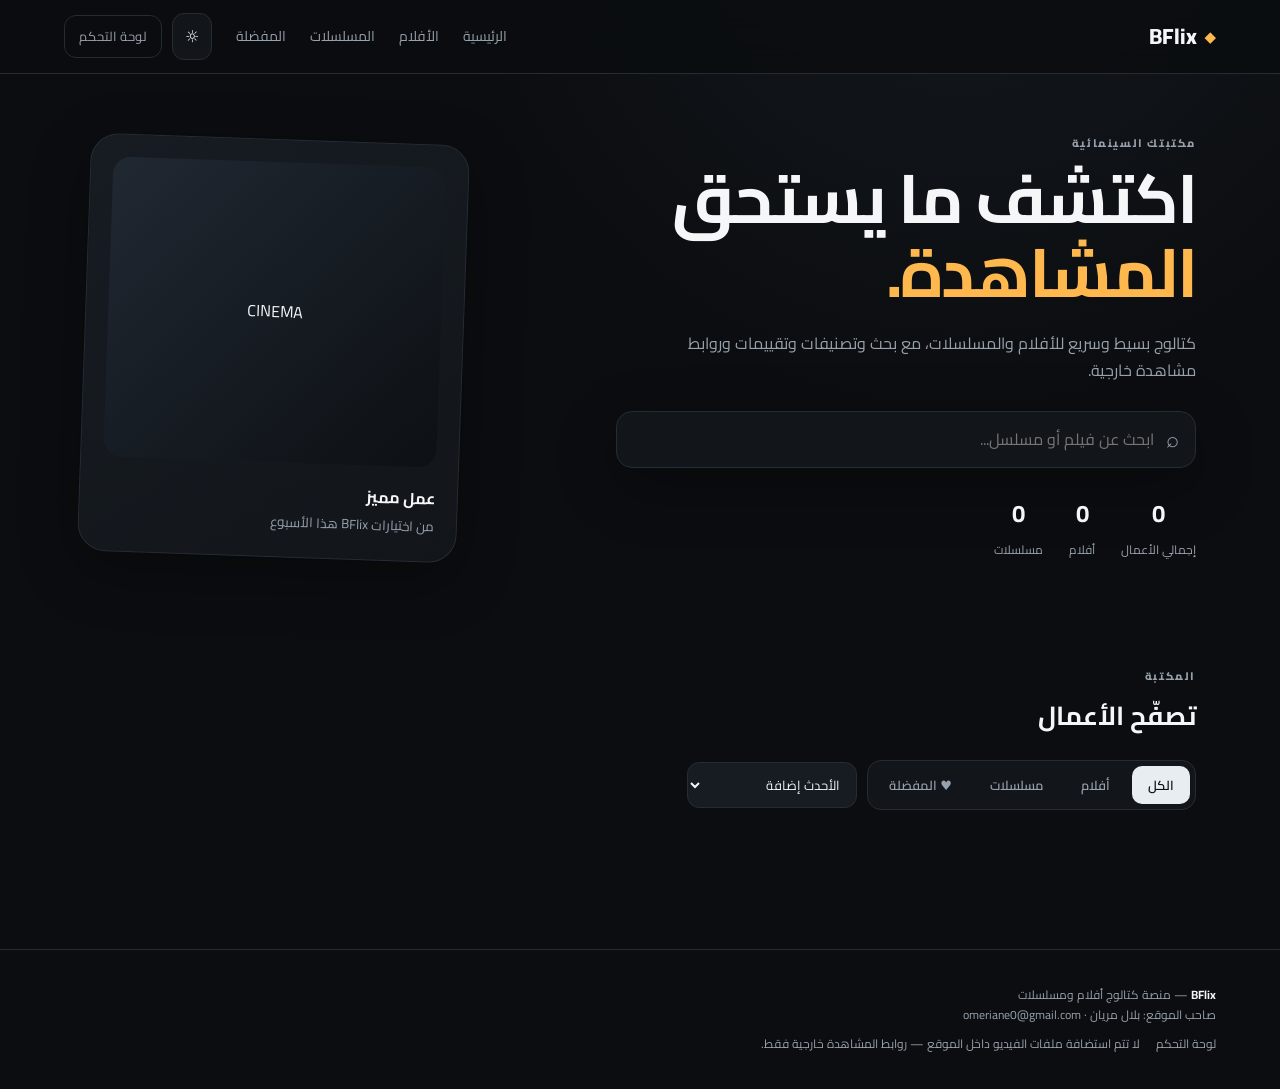
<file: index.html>
<!doctype html>
<html lang="ar" dir="rtl">
<head>
  <meta charset="UTF-8">
  <meta name="viewport" content="width=device-width,initial-scale=1">
  <title>BFlix — أفلام ومسلسلات</title>
  <meta name="description" content="BFlix — كتالوج عربي بسيط وسريع للأفلام والمسلسلات، مع بحث وتصنيفات وتقييمات وقائمة مفضلة.">
  <meta property="og:title" content="BFlix — أفلام ومسلسلات">
  <meta property="og:description" content="كتالوج عربي بسيط وسريع للأفلام والمسلسلات.">
  <meta property="og:type" content="website">
  <link rel="icon" href="data:image/svg+xml,%3Csvg xmlns='http://www.w3.org/2000/svg' viewBox='0 0 100 100'%3E%3Ctext y='.9em' font-size='90'%3E%F0%9F%8E%AC%3C/text%3E%3C/svg%3E">
  <link rel="manifest" href="manifest.json">
  <link rel="stylesheet" href="style.css">
</head>
<body>
<header class="topbar">
  <a class="brand" href="index.html"><span>◆</span> BFlix</a>
  <nav>
    <a href="#catalog" data-jump="all">الرئيسية</a>
    <a href="#catalog" data-jump="movie">الأفلام</a>
    <a href="#catalog" data-jump="series">المسلسلات</a>
    <a href="#catalog" data-jump="favorites">المفضلة</a>
  </nav>
  <div class="actions">
    <button id="themeBtn" class="icon-btn" aria-label="تبديل المظهر">☼</button>
    <a class="admin-link" href="admin.html">لوحة التحكم</a>
    <button id="burgerBtn" class="burger" aria-label="القائمة">☰</button>
  </div>
</header>
<div class="mobile-nav" id="mobileNav">
  <a href="#catalog">الرئيسية</a>
  <a href="#catalog">الأفلام</a>
  <a href="#catalog">المسلسلات</a>
  <a href="#catalog">المفضلة</a>
  <a href="admin.html">لوحة التحكم</a>
</div>

<main>
  <section class="hero">
    <div>
      <p class="eyebrow">مكتبتك السينمائية</p>
      <h1>اكتشف ما يستحق<br><span>المشاهدة.</span></h1>
      <p class="hero-copy">كتالوج بسيط وسريع للأفلام والمسلسلات، مع بحث وتصنيفات وتقييمات وروابط مشاهدة خارجية.</p>
      <div class="search-wrap"><span>⌕</span><input id="search" placeholder="ابحث عن فيلم أو مسلسل..." autocomplete="off"></div>
      <div class="hero-stats">
        <div><b id="statTotal">0</b><span>إجمالي الأعمال</span></div>
        <div><b id="statMovies">0</b><span>أفلام</span></div>
        <div><b id="statSeries">0</b><span>مسلسلات</span></div>
      </div>
    </div>
    <div class="hero-card">
      <div class="hero-poster" id="heroPoster">CINEMA</div>
      <b id="heroFeaturedName">عمل مميز</b>
      <small>من اختيارات BFlix هذا الأسبوع</small>
    </div>
  </section>

  <section id="catalog" class="section">
    <div class="section-head">
      <div><p class="eyebrow">المكتبة</p><h2>تصفّح الأعمال</h2></div>
      <span id="catalogCount" class="muted"></span>
    </div>

    <div class="filterbar">
      <div class="tabs">
        <button data-type="all" class="active">الكل</button>
        <button data-type="movie">أفلام</button>
        <button data-type="series">مسلسلات</button>
        <button data-type="favorites">♥ المفضلة</button>
      </div>
      <div class="sortbox">
        <select id="sortSelect">
          <option value="newest">الأحدث إضافة</option>
          <option value="rating">الأعلى تقييمًا</option>
          <option value="year">سنة الإصدار</option>
          <option value="title">أبجديًا</option>
        </select>
      </div>
    </div>
    <div class="filterbar">
      <div class="chips" id="genreChips"></div>
    </div>

    <div id="catalogGrid" class="grid"></div>
  </section>
</main>

<footer>
  <strong>BFlix</strong> — منصة كتالوج أفلام ومسلسلات
  <br><span>صاحب الموقع: بلال مريان · <a href="mailto:omeriane0@gmail.com">omeriane0@gmail.com</a></span>
  <div class="footer-links">
    <a href="admin.html">لوحة التحكم</a>
    <span>لا تتم استضافة ملفات الفيديو داخل الموقع — روابط المشاهدة خارجية فقط.</span>
  </div>
</footer>

<script src="cloud.js"></script>
<script src="app.js"></script>
<script>
  // ربط روابط التبويبات في الهيدر بأزرار الفلترة داخل قسم المكتبة
  document.querySelectorAll("[data-jump]").forEach(a=>{
    a.addEventListener("click", (e)=>{
      const type = a.dataset.jump;
      const btn = document.querySelector(`.tabs [data-type="${type}"]`);
      if(btn) btn.click();
    });
  });
</script>
</body>
</html>
</file>
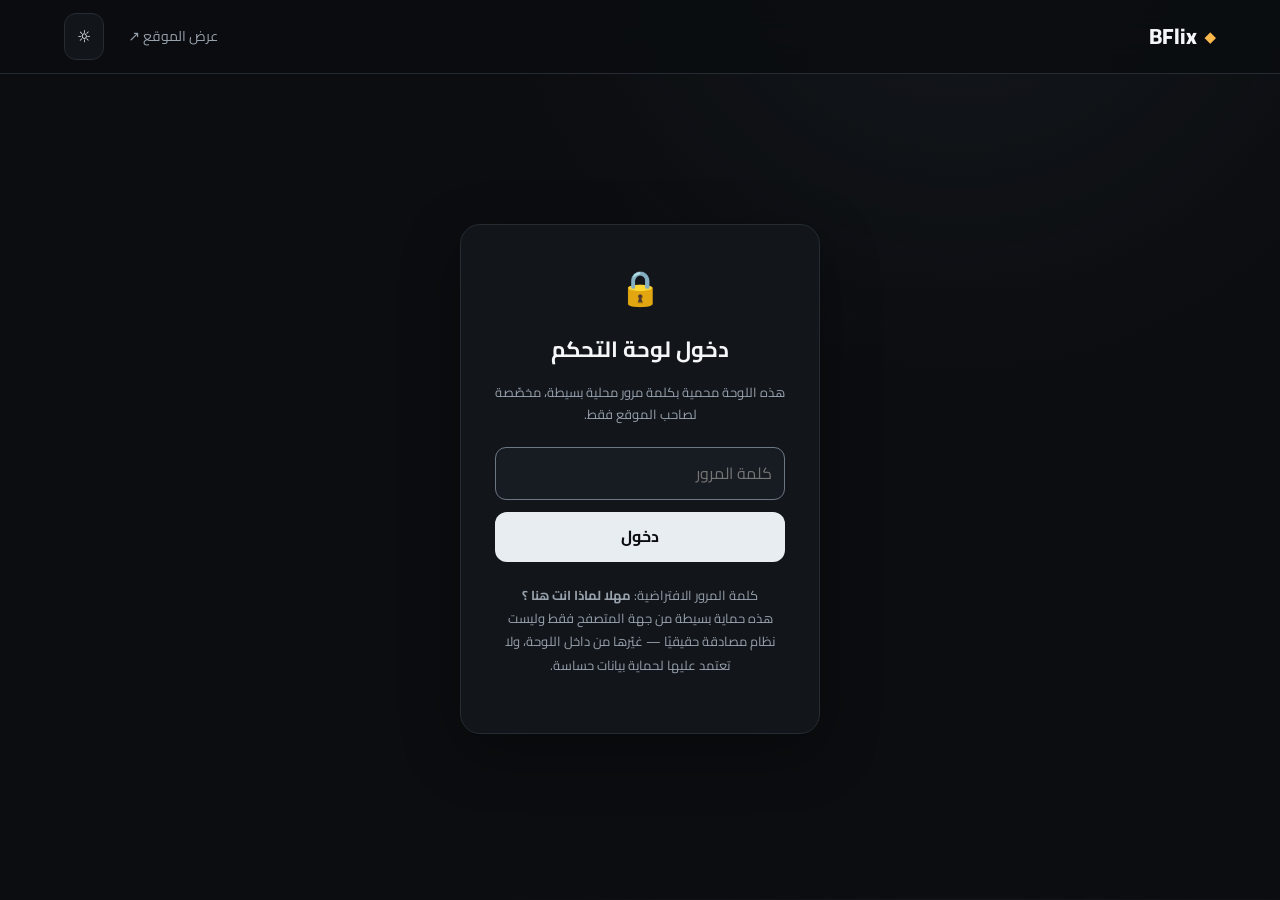
<file: admin.html>
<!doctype html>
<html lang="ar" dir="rtl">
<head>
  <meta charset="UTF-8">
  <meta name="viewport" content="width=device-width,initial-scale=1">
  <title>لوحة التحكم — BFlix</title>
  <meta name="robots" content="noindex,nofollow">
  <link rel="icon" href="data:image/svg+xml,%3Csvg xmlns='http://www.w3.org/2000/svg' viewBox='0 0 100 100'%3E%3Ctext y='.9em' font-size='90'%3E%F0%9F%8E%AC%3C/text%3E%3C/svg%3E">
  <link rel="stylesheet" href="style.css">
</head>
<body>
<header class="topbar">
  <a class="brand" href="index.html"><span>◆</span> BFlix</a>
  <nav><a href="index.html">عرض الموقع ↗</a></nav>
  <div class="actions">
    <button id="themeBtn" class="icon-btn" aria-label="تبديل المظهر">☼</button>
    <button class="burger" id="burgerBtn" aria-label="القائمة">☰</button>
  </div>
</header>
<div class="mobile-nav" id="mobileNav"><a href="index.html">عرض الموقع</a></div>

<!-- ============ شاشة الدخول ============ -->
<main id="loginScreen" class="admin">
  <div class="login-wrap">
    <div class="login-card">
      <div class="login-logo">🔒</div>
      <h1>دخول لوحة التحكم</h1>
      <p>هذه اللوحة محمية بكلمة مرور محلية بسيطة، مخصّصة لصاحب الموقع فقط.</p>
      <form id="loginForm">
        <input id="loginPass" type="password" placeholder="كلمة المرور" required autofocus>
        <button class="primary" type="submit">دخول</button>
      </form>
      <p class="hint" id="loginError"></p>
      <p class="hint">كلمة المرور الافتراضية: <b>مهلا لماذا انت هنا ؟</b><br>هذه حماية بسيطة من جهة المتصفح فقط وليست نظام مصادقة حقيقيًا — غيّرها من داخل اللوحة، ولا تعتمد عليها لحماية بيانات حساسة.</p>
    </div>
  </div>
</main>

<!-- ============ لوحة التحكم ============ -->
<main id="dashboard" class="admin hidden">
  <div class="admin-title">
    <div><p class="eyebrow">الإدارة</p><h1>لوحة التحكم</h1><p class="muted">أضف وعدّل محتوى الكتالوج من مكان واحد.</p></div>
    <div class="form-actions">
      <button class="secondary" id="logoutBtn">خروج</button>
      <button class="primary" id="newBtn">+ إضافة عمل</button>
    </div>
  </div>

  <div id="cloudStatus" class="cloud-status"></div>

  <section class="panel">
    <div class="panel-head">
      <h2>إعدادات السحابة</h2>
      <span class="muted">حاوية JSONBin — المصدر الذي يقرأ منه كل الزوّار</span>
    </div>
    <div class="form-grid">
      <label class="wide">مفتاح الكتابة (Access Key أو Master Key)
        <input id="cloudKey" type="password" placeholder="الصق المفتاح هنا" autocomplete="off">
      </label>
    </div>
    <p class="muted" style="margin:0 0 12px">
      يُحفظ المفتاح في هذا المتصفح فقط ولا يُرفع إلى GitHub. استخدم Access Key بصلاحيات
      القراءة والتحديث لهذه الحاوية وحدها بدل Master Key.
    </p>
    <div class="form-actions">
      <button class="primary" id="saveKeyBtn" type="button">حفظ المفتاح</button>
      <button class="secondary" id="testCloudBtn" type="button">اختبار الاتصال</button>
      <button class="secondary" id="reloadCloudBtn" type="button">↻ تحديث من السحابة</button>
      <button class="secondary" id="pushLocalBtn" type="button">⭱ رفع بيانات هذا المتصفح إلى السحابة</button>
    </div>
  </section>

  <div class="stats">
    <div><b id="total">0</b><span>إجمالي الأعمال</span></div>
    <div><b id="films">0</b><span>أفلام</span></div>
    <div><b id="shows">0</b><span>مسلسلات</span></div>
    <div><b id="favCount">0</b><span>في مفضلة الزوّار (هذا الجهاز)</span></div>
  </div>

  <div class="toolbar">
    <button class="secondary" id="exportBtn">⭳ تصدير البيانات (JSON)</button>
    <label class="secondary" style="cursor:pointer">
      ⭱ استيراد بيانات
      <input type="file" id="importInput" accept="application/json" class="hidden">
    </label>
    <button class="secondary" id="resetBtn">↺ استعادة البيانات التجريبية</button>
    <button class="secondary" id="changePassBtn">🔑 تغيير كلمة المرور</button>
  </div>

  <section class="panel">
    <div class="panel-head">
      <h2>المحتوى</h2>
      <input id="adminSearch" placeholder="بحث بالاسم أو التصنيف...">
    </div>
    <div id="adminList"></div>
  </section>

  <section id="editor" class="panel hidden">
    <div class="panel-head">
      <h2 id="editorTitle">إضافة عمل</h2>
      <button id="closeEditor" class="ghost">إغلاق</button>
    </div>
    <form id="itemForm">
      <input type="hidden" id="itemId">
      <div class="form-grid">
        <label>النوع
          <select id="type">
            <option value="movie">فيلم</option>
            <option value="series">مسلسل</option>
          </select>
        </label>
        <label>الاسم<input id="title" required></label>
        <label>السنة<input id="year" type="number" min="1900" max="2100"></label>
        <label>التقييم (من 10)<input id="rating" type="number" min="0" max="10" step="0.1"></label>
        <label class="wide">التصنيفات (افصل بينها بفاصلة)<input id="genre" placeholder="دراما، أكشن..."></label>
        <label class="wide">رابط الصورة<input id="image" placeholder="https://..."></label>
        <label class="wide">الوصف<textarea id="description" rows="5"></textarea></label>
        <label class="wide">رابط المشاهدة الخارجي<input id="watchUrl" type="url" placeholder="رابط منصة/مصدر قانوني"></label>
        <label><input id="featured" type="checkbox" style="width:auto;display:inline-block;margin-left:8px"> عمل مميّز (يظهر في الواجهة الرئيسية)</label>
      </div>
      <div class="form-actions">
        <button class="primary" type="submit">حفظ</button>
        <span class="muted">يُحفظ العمل في السحابة ويظهر لكل الزوّار مباشرة.</span>
      </div>
    </form>
  </section>
</main>

<script src="cloud.js"></script>
<script src="app.js"></script>
<script src="admin.js"></script>
</body>
</html>
</file>
<file: style.css>
@import url('https://fonts.googleapis.com/css2?family=Cairo:wght@400;500;600;700;800&display=swap');

/* ============ Design tokens ============ */
:root{
  --bg:#0b0d10;
  --panel:#12161b;
  --panel2:#171c22;
  --panel3:#1d232b;
  --text:#f4f6f8;
  --muted:#98a2ad;
  --line:#252c34;
  --accent:#e8edf2;
  --accent2:#ffb84d;
  --danger:#ff6b6b;
  --success:#4fd18b;
  --shadow:0 18px 60px #0005;
  --radius:16px;
}
[data-theme="light"]{
  --bg:#f4f5f7;
  --panel:#ffffff;
  --panel2:#eef0f3;
  --panel3:#e6e9ed;
  --text:#11151a;
  --muted:#66717d;
  --line:#dfe3e8;
  --accent:#11151a;
  --accent2:#c9780a;
  --shadow:0 18px 50px #1b243018;
}

*{box-sizing:border-box}
html{scroll-behavior:smooth}
body{
  margin:0;
  background:radial-gradient(circle at 75% -10%,#27303a55,transparent 34%),var(--bg);
  color:var(--text);
  font-family:'Cairo',system-ui,sans-serif;
  line-height:1.7;
  transition:background .2s,color .2s;
}
a{color:inherit;text-decoration:none}
img{max-width:100%}
::selection{background:var(--accent2);color:#111}
::-webkit-scrollbar{width:10px}
::-webkit-scrollbar-thumb{background:var(--line);border-radius:10px}

/* ============ Topbar ============ */
.topbar{
  height:74px;display:flex;align-items:center;gap:24px;padding:0 5%;
  border-bottom:1px solid var(--line);
  background:color-mix(in srgb,var(--bg) 88%,transparent);
  backdrop-filter:blur(16px);position:sticky;top:0;z-index:50;
}
.brand{font-weight:800;font-size:22px;margin-left:auto;display:flex;align-items:center;gap:7px}
.brand span{font-size:15px;color:var(--accent2)}
.topbar nav{display:flex;gap:24px;color:var(--muted);font-size:14px}
.topbar nav a:hover{color:var(--text)}
.actions{display:flex;align-items:center;gap:10px}
.icon-btn,.ghost{
  border:1px solid var(--line);background:var(--panel);color:var(--text);
  border-radius:12px;padding:9px 12px;cursor:pointer;font:inherit;
}
.icon-btn:hover,.ghost:hover{border-color:#6d7783}
.admin-link{font-size:13px;color:var(--muted);border:1px solid var(--line);padding:9px 14px;border-radius:12px}
.admin-link:hover{color:var(--text);border-color:#6d7783}
.burger{display:none;border:1px solid var(--line);background:var(--panel);color:var(--text);border-radius:12px;padding:9px 12px;cursor:pointer}
.mobile-nav{display:none}

/* ============ Layout ============ */
main{max-width:1240px;margin:auto;padding:0 5%}

/* ============ Hero ============ */
.hero{min-height:520px;display:grid;grid-template-columns:1.4fr .8fr;align-items:center;gap:70px;padding:60px 0}
.eyebrow{text-transform:uppercase;letter-spacing:1.6px;color:var(--muted);font-size:11px;font-weight:800;margin:0 0 8px}
.hero h1{font-size:clamp(38px,6vw,68px);line-height:1.1;margin:0 0 20px;letter-spacing:-2px}
.hero h1 span{color:var(--accent2)}
.hero-copy{color:var(--muted);max-width:570px}
.search-wrap{
  display:flex;align-items:center;gap:12px;background:var(--panel);
  border:1px solid var(--line);border-radius:16px;padding:4px 16px;
  margin-top:26px;max-width:580px;box-shadow:var(--shadow);
}
.search-wrap span{font-size:22px;color:var(--muted)}
input,textarea,select{
  width:100%;background:var(--panel2);color:var(--text);border:1px solid var(--line);
  border-radius:11px;padding:12px;font:inherit;outline:none;
}
input:focus,textarea:focus,select:focus{border-color:#6d7783}
.search-wrap input{border:0;background:transparent;padding:10px 0}

.hero-stats{display:flex;gap:26px;margin-top:26px}
.hero-stats div{text-align:center}
.hero-stats b{display:block;font-size:24px}
.hero-stats span{color:var(--muted);font-size:12px}

.hero-card{
  background:linear-gradient(145deg,var(--panel2),var(--panel));
  border:1px solid var(--line);border-radius:28px;padding:22px;
  box-shadow:var(--shadow);transform:rotate(2deg);
}
.hero-poster{
  height:300px;border-radius:18px;overflow:hidden;position:relative;
  background:linear-gradient(135deg,#202832,#0d1014);
  display:grid;place-items:center;
}
.hero-poster img{width:100%;height:100%;object-fit:cover}
.hero-card b{display:block;margin-top:18px}
.hero-card small{color:var(--muted)}

/* ============ Filter bar ============ */
.filterbar{display:flex;flex-wrap:wrap;align-items:center;gap:10px;margin-bottom:22px}
.tabs{display:flex;gap:6px;background:var(--panel);border:1px solid var(--line);padding:5px;border-radius:14px}
.tabs button{
  border:0;background:transparent;color:var(--muted);padding:8px 16px;
  border-radius:10px;cursor:pointer;font:inherit;font-weight:600;font-size:13px;
}
.tabs button.active{background:var(--accent);color:var(--bg)}
.chips{display:flex;gap:8px;flex-wrap:wrap;flex:1}
.chip{
  border:1px solid var(--line);background:var(--panel);color:var(--muted);
  padding:7px 14px;border-radius:999px;cursor:pointer;font-size:12px;font-weight:600;
  white-space:nowrap;
}
.chip.active{background:var(--accent2);color:#111;border-color:var(--accent2)}
.sortbox{min-width:170px}
.sortbox select{padding:9px 12px;border-radius:12px;font-size:13px}

/* ============ Sections / grid ============ */
.section{padding:45px 0}
.section-head,.panel-head,.admin-title{display:flex;align-items:end;justify-content:space-between;gap:20px;margin-bottom:22px;flex-wrap:wrap}
.section h2,.panel h2{margin:0;font-size:26px}
.muted{color:var(--muted);font-size:13px}
.grid{display:grid;grid-template-columns:repeat(5,1fr);gap:16px}

.card{
  position:relative;overflow:hidden;background:var(--panel);border:1px solid var(--line);
  border-radius:16px;transition:.2s;display:block;
}
.card:hover{transform:translateY(-4px);box-shadow:var(--shadow);border-color:#6d7783}
.poster{aspect-ratio:2/3;background:var(--panel2);object-fit:cover;width:100%;display:block}
.card-info{padding:13px}
.card h3{font-size:15px;margin:0 0 3px;white-space:nowrap;overflow:hidden;text-overflow:ellipsis}
.meta{color:var(--muted);font-size:11px;display:flex;justify-content:space-between;gap:6px}
.badge-rating{
  position:absolute;top:10px;left:10px;background:#000000b0;color:#ffcf5c;
  font-size:11px;font-weight:800;padding:4px 8px;border-radius:8px;
  display:flex;align-items:center;gap:3px;backdrop-filter:blur(4px);
}
.badge-type{
  position:absolute;top:10px;right:10px;background:#000000b0;color:#fff;
  font-size:10px;font-weight:700;padding:4px 8px;border-radius:8px;backdrop-filter:blur(4px);
}
.fav-btn{
  position:absolute;bottom:70px;left:10px;width:32px;height:32px;border-radius:50%;
  background:#000000b0;color:#fff;border:0;cursor:pointer;font-size:15px;
  display:grid;place-items:center;backdrop-filter:blur(4px);
}
.fav-btn.active{color:var(--danger)}
.empty{border:1px dashed var(--line);border-radius:16px;padding:35px;text-align:center;color:var(--muted);grid-column:1/-1}

/* ============ Footer ============ */
footer{border-top:1px solid var(--line);padding:35px 5%;color:var(--muted);font-size:12px;margin-top:50px}
footer strong{color:var(--text)}
.footer-links{display:flex;gap:16px;margin-top:8px;flex-wrap:wrap}

/* ============ Details page ============ */
.detail-page{padding-top:50px;padding-bottom:60px}
.breadcrumb{color:var(--muted);font-size:13px;margin-bottom:20px}
.breadcrumb a:hover{color:var(--text)}
.detail{display:grid;grid-template-columns:300px 1fr;gap:45px;max-width:1000px;margin:auto}
.detail .poster{border-radius:20px;box-shadow:var(--shadow)}
.detail h1{font-size:42px;line-height:1.2;margin:8px 0}
.tags{display:flex;gap:8px;flex-wrap:wrap;margin:16px 0}
.tag{border:1px solid var(--line);border-radius:999px;padding:4px 12px;color:var(--muted);font-size:12px}
.rating-box{display:flex;align-items:center;gap:8px;margin:14px 0}
.rating-box b{font-size:20px;color:var(--accent2)}
.desc{color:var(--muted);max-width:700px}
.detail-actions{display:flex;gap:10px;margin-top:24px;flex-wrap:wrap}
.watch{
  display:inline-flex;align-items:center;gap:6px;background:var(--accent);color:var(--bg);
  padding:12px 22px;border-radius:12px;font-weight:700;
}
.watch:hover{opacity:.85}
.related{margin-top:60px;max-width:1000px;margin-inline:auto}
.related h2{font-size:20px}

/* ============ Toast ============ */
.toast-wrap{position:fixed;bottom:20px;left:50%;transform:translateX(-50%);z-index:200;display:flex;flex-direction:column;gap:8px;align-items:center}
.toast{
  background:var(--panel3);border:1px solid var(--line);color:var(--text);
  padding:12px 20px;border-radius:12px;box-shadow:var(--shadow);font-size:13px;
  animation:toastin .2s ease-out;
}
@keyframes toastin{from{opacity:0;transform:translateY(10px)}to{opacity:1;transform:translateY(0)}}

/* ============ Admin ============ */
.admin{padding-top:45px;padding-bottom:60px}
.admin-title{align-items:center}
.admin-title h1{margin:0}
.primary{border:0;background:var(--accent);color:var(--bg);padding:11px 18px;border-radius:12px;font:inherit;font-weight:700;cursor:pointer}
.primary:hover{opacity:.88}
.secondary{border:1px solid var(--line);background:transparent;color:var(--text);padding:10px 16px;border-radius:12px;font:inherit;cursor:pointer}
.stats{display:grid;grid-template-columns:repeat(4,1fr);gap:14px;margin:25px 0}
.stats div,.panel{background:var(--panel);border:1px solid var(--line);border-radius:18px}
.stats div{padding:20px}
.stats b{display:block;font-size:26px}
.stats span{color:var(--muted);font-size:12px}
.panel{padding:20px;margin-bottom:20px}
.panel-head input{max-width:220px}
.admin-row{display:flex;align-items:center;gap:14px;padding:13px 0;border-bottom:1px solid var(--line)}
.admin-row:last-child{border-bottom:0}
.thumb{width:44px;height:60px;object-fit:cover;border-radius:7px;background:var(--panel2)}
.row-main{flex:1;min-width:0}
.row-main b{display:block;white-space:nowrap;overflow:hidden;text-overflow:ellipsis}
.row-main small{color:var(--muted)}
.row-actions{display:flex;gap:7px;flex-shrink:0}
.danger{color:var(--danger)!important}
.hidden{display:none!important}
.form-grid{display:grid;grid-template-columns:1fr 1fr;gap:15px;margin-bottom:18px}
.form-grid label{font-size:12px;color:var(--muted)}
.form-grid input,.form-grid textarea,.form-grid select{margin-top:6px}
.wide{grid-column:1/-1}
.form-actions{display:flex;gap:10px;align-items:center}
.toolbar{display:flex;gap:10px;flex-wrap:wrap;margin-bottom:18px}

/* ---- Admin login gate ---- */
.login-wrap{min-height:80vh;display:grid;place-items:center}
.login-card{
  width:100%;max-width:360px;background:var(--panel);border:1px solid var(--line);
  border-radius:20px;padding:34px;box-shadow:var(--shadow);text-align:center;
}
.login-card h1{font-size:22px;margin:14px 0 6px}
.login-card p{color:var(--muted);font-size:13px;margin-bottom:22px}
.login-card form{text-align:right;display:flex;flex-direction:column;gap:12px}
.login-logo{font-size:34px}
.hint{color:var(--muted);font-size:11px;margin-top:16px;line-height:1.8}

/* ============ Responsive ============ */
@media(max-width:850px){
  .hero{grid-template-columns:1fr;min-height:auto;padding:45px 0}
  .hero-card{display:none}
  .hero-stats{justify-content:space-between}
  .grid{grid-template-columns:repeat(2,1fr)}
  .detail{grid-template-columns:1fr}
  .detail .poster{max-width:260px}
  .topbar nav{display:none}
  .burger{display:block}
  .mobile-nav.open{
    display:flex;flex-direction:column;position:fixed;top:74px;right:0;left:0;
    background:var(--bg);border-bottom:1px solid var(--line);padding:16px 5%;gap:14px;z-index:49;
  }
  .form-grid{grid-template-columns:1fr}
  .wide{grid-column:auto}
  .stats{grid-template-columns:1fr 1fr}
  .filterbar{flex-direction:column;align-items:stretch}
  .sortbox{width:100%}
}
@media(min-width:851px) and (max-width:1050px){.grid{grid-template-columns:repeat(4,1fr)}}
@media(min-width:1051px) and (max-width:1240px){.grid{grid-template-columns:repeat(4,1fr)}}


/* ---------- شريط حالة الاتصال بالسحابة ---------- */
.cloud-status{
  display:flex; flex-direction:column; gap:4px;
  padding:14px 16px; margin:0 0 18px;
  border:1px solid var(--line);
  border-radius:12px;
  background:var(--panel);
  border-inline-start-width:4px;
}
.cloud-status.ok{ border-inline-start-color:var(--success); }
.cloud-status.warn{ border-inline-start-color:var(--accent2); }
.cloud-status b{ font-weight:600; line-height:1.6; }
.cloud-status small{ opacity:.7; }
</file>
